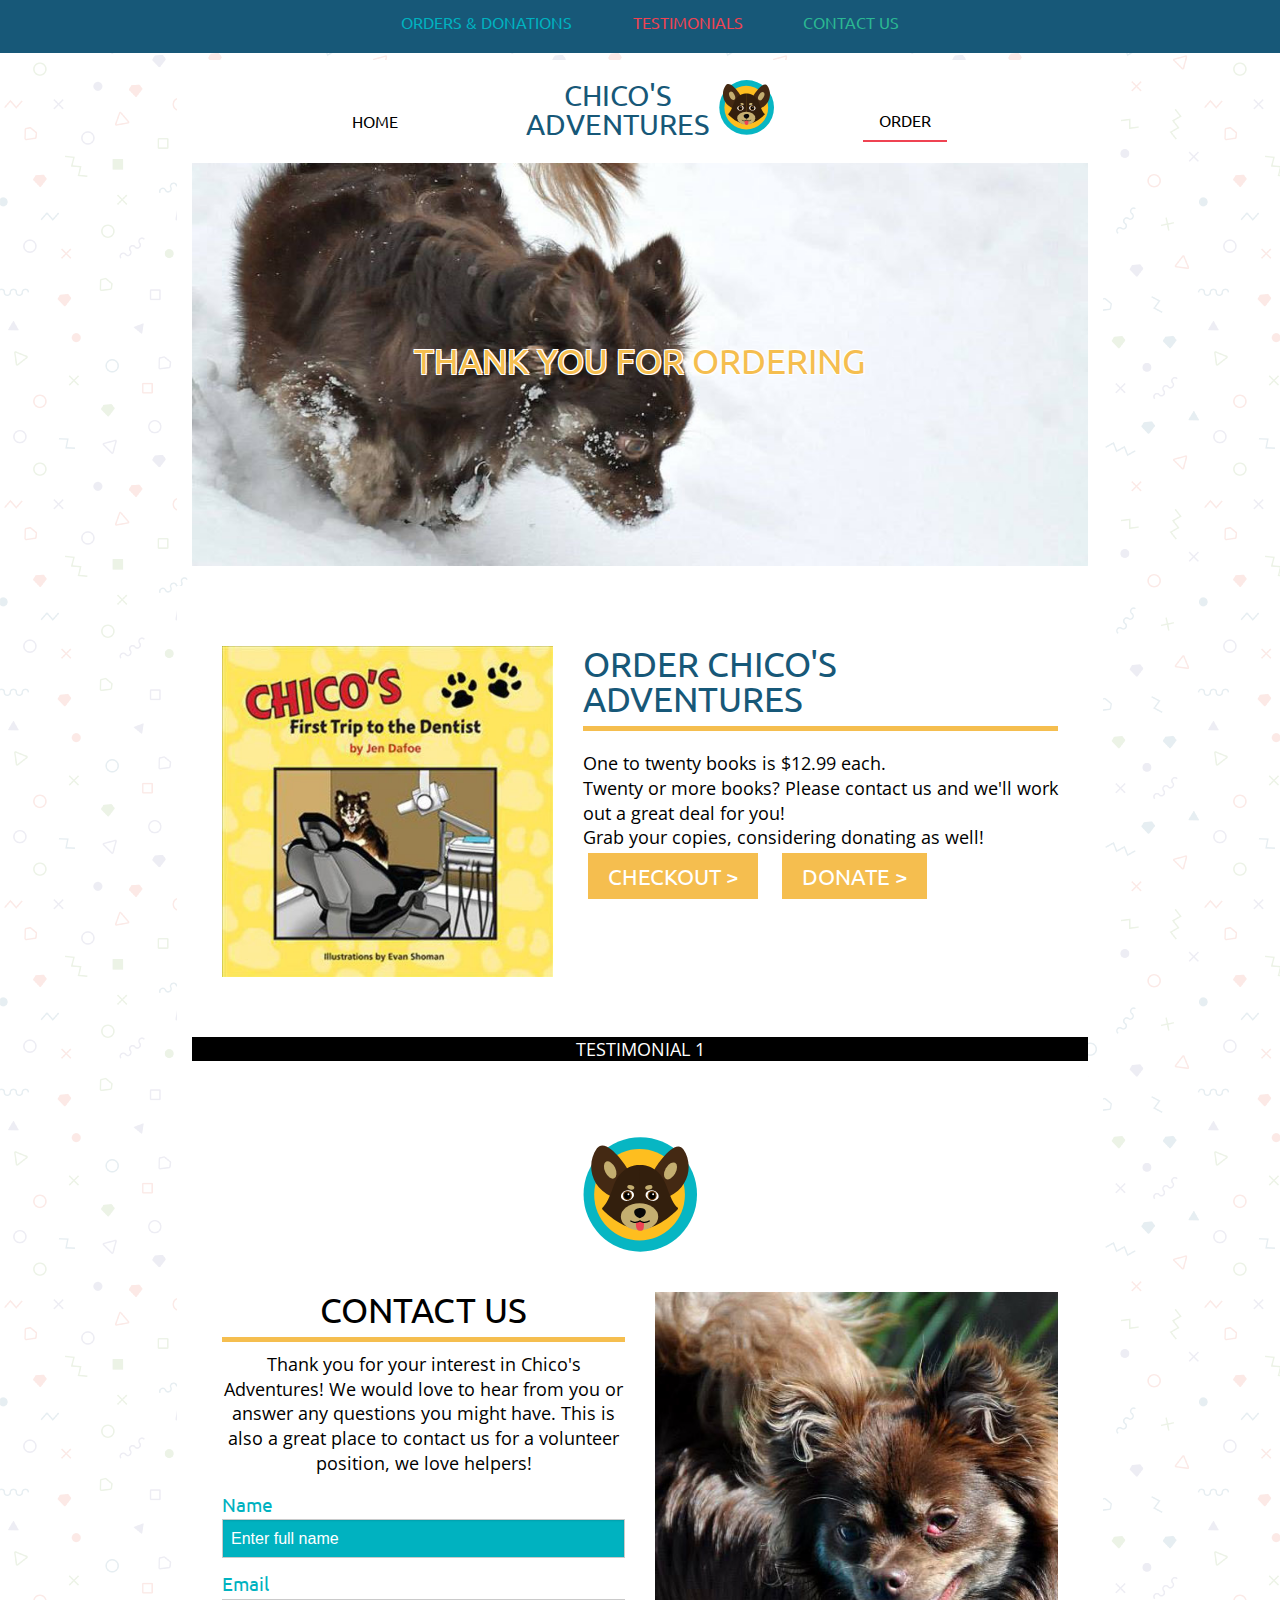
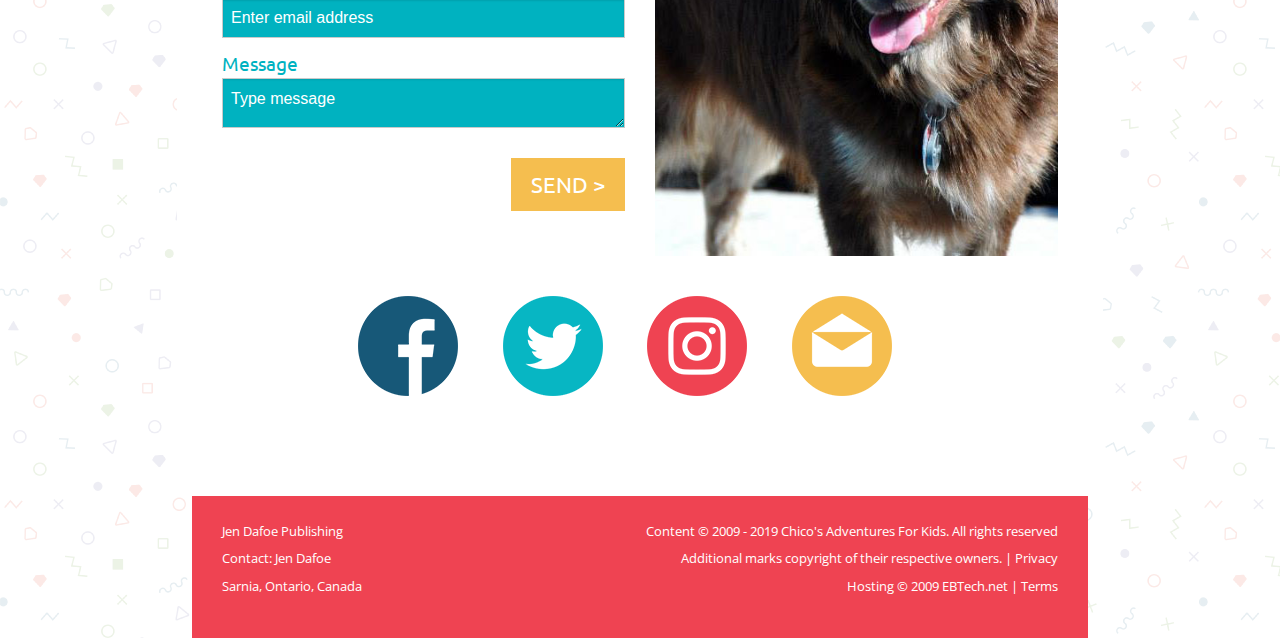
<file: order.html>
<!doctype html>
<html class="no-js" lang="en" dir="ltr">
  <head>
    <meta charset="utf-8">
    <meta http-equiv="x-ua-compatible" content="ie=edge">
    <meta name="viewport" content="width=device-width, initial-scale=1.0">
    <title>Chico's Adventures for Kids - Order & Donate</title>
    <link rel="stylesheet" href="css/foundation.css">
    <link rel="stylesheet" href="css/app.css">
    <link href="https://fonts.googleapis.com/css?family=Ubuntu:700" rel="stylesheet">
    <link href="https://fonts.googleapis.com/css?family=Open+Sans" rel="stylesheet">
  </head>

  <body>
    <main id="container">

      <!--Header-->
      <header class="grid-x grid-margin-x align-center-middle" id="mainHeader">
        <div class="small-12 medium-2 small-order-2 medium-order-1" id="homeBtn">
          <ul class="menu">
            <li><a href="index.html">Home</a></li>
          </ul>
        </div>
    
        <div class="small-12 medium-6 small-order-1 medium-order-2 align-middle" id="mainLogo">
            <ul>
                <li><a href="index.html"><h1 class="text-center">Chico's <br>Adventures</h1></a><li>
                <li><a href="index.html"><img class="float-center" src="images/logo.svg" alt="logo" id="logoImg"></a></li>
            </ul>
        </div>
        
        <div class="small-12 medium-2 small-order-3 medium-order-3" id="orderBtn">
          <ul class="menu">
            <h2 class="hidden">Main Navigation</h2>
            <li><a href="order.html" class="activePage">Order</a></li>
          </ul>
        </div>
        <nav class="cell small-12 small-order-4" id="subNav">
          <h2 class="hidden">Page Navigation</h2>
          <ul>
            <li><a href="#orderLink">Orders & Donations</a></li>
            <li><a href="#testimonialLink">Testimonials</a></li>
            <li><a href="#contactLink">Contact Us</a></li>
          </ul>
        </nav>
      </header>

      <!--Hero Image-->
      <section class="grid-x grid-margin-x align-center-middle" id="orderHero">
        <h2 id="heroText">Thank You for Ordering</h2>
        <div class="cell" id="orderHeroImg">
          <img data-interchange="[images/orderHero_small.jpg, small], [images/orderHero.jpg, medium]" alt="Image of Chico in the snow" title="Chico Loves Adventures">
        </div>
      </section>

      <!--Order Section-->
      <section class="grid-x grid-margin-x" id="orderSection">
        <a id="orderLink"></a>
        <div class="cell medium-7 small-order-1 medium-order-2" id="orderText">
          <h2>Order Chico's Adventures</h2>
          <p>One to twenty books is $12.99 each. <br>Twenty or more books? Please contact us and we'll work out a great deal for you! <br>Grab your copies, considering donating as well!</p>
          <a class="chicoButtons" href="order.html">Checkout ></a>
          <a class="chicoButtons" href="order.html">Donate ></a>
        </div>
        <div class="cell medium-5 small-order-2 medium-order-1" id="orderImg">
          <img src="images/book.jpg" alt="Chico's Adventures Book">
        </div>
      </section>

      <!--Testimonial Section-->
      <section class="grid-x grid-margin-x">
        <h2 class="hidden">Testimonials</h2>
        <div class="cell">
          <p class="boxHelper">TESTIMONIAL 1</p>
        </div>
        <div class="cell hide-for-medium">
          <p class="boxHelper">TESTIMONIAL 2</p>
        </div>
        <div class="cell hide-for-medium">
          <p class="boxHelper">TESTIMONIAL 3</p>
        </div>
      </section>

      <!--Contact-->
      <a id="contactLink"></a>
      <section class="grid-x grid-margin-x" id="contact">
        <div class="cell small-offset-4 medium-offset-5 small-4 medium-2" id="contactLogo">
          <img src="images/logo.svg" alt="logo">
        </div>

        <form class="cell medium-6" id="contactForm">

          <h2>Contact Us</h2>
          <p>Thank you for your interest in Chico's Adventures! We would love to hear from you or answer any questions you might have. This is also a great place to contact us for a volunteer position, we love helpers!</p>
          
          <label for="name">Name</label>
          <input type="text" required placeholder="Enter full name" id="name" class="contactInput">

          <label for="email">Email</label>
          <input type="email" required placeholder="Enter email address" id="email" class="contactInput">

          <label for="message">Message</label>
          <textarea required placeholder="Type message" id="message" class="contactInput"></textarea>
          <a class="chicoButtons" id="contactButton" href="#">Send ></a>
        </form>

        <div class="cell medium-6 hide-for-small-only" id="contactImg">
          <img src="images/contactImg.jpg" alt="Image of Chico" title="Chico Posing">
        </div>

        <div class="cell" id="socialMedia">
          <h2 class="hidden">Social Media Links</h2>
          <a href="https://www.facebook.com/ChicoHelpsSickKids/" target="_blank"><img src="images/facebook_icon.png" alt="Image of Facebook Icon" title="Chico's Adventures Facebook"></a>
          <a href="https://www.twitter.com" target="_blank"><img src="images/twitter_icon.png" alt="Image of Twitter Icon" title="Chico's Adventures Twitter"></a>
          <a href="https://www.instagram.com" target="_blank"><img src="images/instagram_icon.png" alt="Image of Instagram Icon" title="Chico's Adventures Instagram"></a>
          <a href="#" target="_blank"><img src="images/email_icon.png" alt="Image of Email Icon" title="Chico's Adventures Email"></a>
        </div>
      </section>

      <!--Footer-->
      <footer class="grid-x grid-margin-x">
        <div class="cell" id="footer">
          <h2 class="hidden">Main Footer</h2>
          <div id="footerText1">
            <p>Jen Dafoe Publishing</p>
            <p>Contact: Jen Dafoe</p>
            <p>Sarnia, Ontario, Canada</p>
          </div>
          <div id="footerText2">
            <p>Content &copy; 2009 - 2019 Chico's Adventures For Kids. All rights reserved</p>
            <p>Additional marks copyright of their respective owners. | <a href="#">Privacy</a></p>
            <p>Hosting &copy; 2009 <a href="http://ebtech.net/" target="_blank">EBTech.net</a> | <a href="#">Terms</a></p>
          </div>
        </div>
      </footer>

    </main>

    <script src="js/vendor/jquery.js"></script>
    <script src="js/vendor/what-input.js"></script>
    <script src="js/vendor/foundation.js"></script>
    <script src="js/app.js"></script>
  </body>
</html>
</file>
<file: css/app.css>
.boxHelper {
	color: #fff;
	background-color: #000;
	text-align: center;
}

.hidden {
	display: none;
}

body {
	background: url(../images/memphis-colorful.png);
}

/*Fonts*/
h1 {
	font-family: 'Ubuntu', sans-serif;
	text-transform: uppercase;
	font-size: 1.8em;
	line-height: 1em;
	color: #175878;
}

h2 {
	font-family: 'Ubuntu', sans-serif;
	text-transform: uppercase;
	font-size: 2.2em;
	line-height: 1em;
	color: #000;
}

h3 {
	font-family: 'Ubuntu', sans-serif;
	font-size: 1.8em;
	line-height: 1.4em;
	color: #000;
}

h4 {
	font-family: 'Ubuntu', sans-serif;
	font-size: 1.5em;
	line-height: 1em;
	color: #000;
}

p {
	font-family: 'Open Sans', sans-serif;
	font-size: 1.1em;
	line-height: 1.4em;
	color: #000;
}

.chicoButtons {
	background-color: #F5BE4F;
	font-family: 'Ubuntu', sans-serif;
	text-transform: uppercase;
	font-size: 1.4em;
	color: #fff;
	padding: 10px 20px;
	transition: .3s;
}

.chicoButtons:hover {
	background-color: #c68a10;
	color: #fff;
}

#container {
	margin: 0 auto;
	background-color: #fff;
}


/*Header*/
#mainHeader {
	padding: 20px 20px 0px 20px;
	background-color: #fff;
	margin-top: 60px;
}

#mainHeader ul {
	list-style: none;
	text-align: center;
	justify-content: center;
}

#mainHeader ul li {
	display: inline-block;
}

#mainHeader ul li a {
	font-family: 'Ubuntu', sans-serif;
	text-transform: uppercase;
	font-size: 1em;
	color: #000; 
	background-color: #fff;
}

#mainHeader ul li a:hover {
	border-bottom: 2px solid #ef4352;
}

.activePage {
	border-bottom: 2px solid #ef4352;
}

#logoImg {
	width: 55px;
	margin-left: 10px;
}

#subNav {
	margin: 0px;
	background-color: #175878;
	width: 100%;
	padding-top: 10px;
	position: fixed;
	top: 0;
	z-index: 2;
}

#subNav ul {
	list-style: none;
	text-align: center;
	justify-content: center;

}

#subNav ul li{
	margin-left: 10px;
	margin-right: 10px;
	display: inline;
	font-size: .8em;
}

#subNav ul li:nth-child(1) a {
	color: #00b2c0;
	background-color: #175878;
}

#subNav ul li:nth-child(2) a {
	color: #EF4352;
	background-color: #175878;
}

#subNav ul li:nth-child(3) a {
	color: #2BB892;
	background-color: #175878;
}

#subNav ul li:nth-child(4) a {
	color: #F5BE4F;
	background-color: #175878;
}

#subNav ul li a:hover {
	border-bottom: 2px solid #fff;
}


/*HOME PAGE*/
/*Hero Images*/
#heroSection {
	padding: 20px 0px 20px 0px;
	background-color: #fff;
}

/*Meet Chico Section*/
#meetChico {
	background-color: #00b2c0;
	padding: 60px 30px;
	position: relative;
	z-index: 1;
}

#meetChico h2 {
	color: #fff;
	font-size: 2.6em;
	margin-bottom: 15px;
}

#meetChico h3 {
	color: #fff;
	margin-bottom: 30px;
}

#meetChico p {
	color: #fff;
}

#meetChicoText {
	margin-bottom: 40px;
}


#meetChicoPrints {
	width: 400px;
	right: 0%;
	position: absolute;
	opacity: 0.6;
	z-index: -1
}


/*Our Book Has Section*/
#ourBook {
	background-color: #fff;
	padding: 60px 30px;

}

#ourBook h2 {
	text-align: center;
	padding-bottom: 10px;
	/*text-decoration: underline #ef4352;*/
	margin-bottom: 30px;
	border-bottom: solid 5px #ef4352;
}

#ourBook img {
	margin-bottom: 20px;
}

#ourBook h3 {
	text-align: center;
	margin-bottom: 10px;
	font-size: 1.6em;
}

#ourBook p {
	text-align: center;
	font-size: 1em;
}

#educatedTitle {
	color: #175878; /*dark blue*/
}

#supportedTitle {
	color: #EF4352; /*pink*/
}

#encouragedTitle {
	color: #F5BE4F; /*yellow*/
}

#relievedTitle {
	color: #07B6C3; /*light blue*/
}


/*Creators Section*/
#creators
{
	background-color: #2BB892; /*green*/
	padding: 60px 30px;
}

#creators h2 {
	text-align: center;
	padding-bottom: 10px;
	/*text-decoration: underline #175878;*/
	margin-bottom: 30px;
	border-bottom: solid 5px #175878;
}

#creators img {
	margin-bottom: 20px;
}

#creators h3 {
	color: #fff;
}

#creators h4 {
	color: #175878;
}

#authorText {
	text-align: center;
	margin-bottom: 40px;
}

#illustratorText {
	text-align: center;
	margin-bottom: 40px;
}

#authorImg {
	text-align: center;
}


#illustratorImg {
	text-align: center;
}

#creatorQuote p {
	text-align: center;
	color: #fff;
	font-family: 'Ubuntu', sans-serif;
	font-size: 1.8em;
	line-height: 1.4em;
}

/*ORDER PAGE*/
/*Hero Image*/
#orderHero {
	position: relative;
	background-color: #fff;
	margin-bottom: 20px;
}

#orderHeroImg {
	text-align: center;
}

#heroText {
	position: absolute;
	text-align: center;
	color: #F5BE4F;
	text-shadow: -1px -1px 0 #fff, 1px -1px 0 #fff, -1px 1px 0 #fff, 1px 1px 0 #fff;
}

/*Order Section*/
#orderSection {
	background-color: #fff;
	padding: 60px 30px;
	margin-top: 20px;
}

#orderText h2 {
	color: #175878;
	text-align: center;
	margin-bottom: 20px;
	border-bottom: solid 5px #F5BE4F;
	padding-bottom: 10px;
}

#orderText p {
	margin-bottom: 10px;
}

#orderTextInfo {
	margin-bottom: 30px;
}

#orderImg {
	margin-top: 30px;
	text-align: center;
}

#orderButtons {
	text-align: center;
}

#orderButtons a:hover {
	background-color: #cc0415;
	color: #fff;
}

#orderButtons a {
	background-color: #EF4352
}

#orderText a {
	margin-left: 5px;
	margin-right: 5px;
}

/*Testimonial Section*/
.testimonial {
	padding: 60px 30px;
	margin-top: 20px;
	text-align: center;	
}

.testimonial img {
	width: 8%;
}

.testText {
	margin-top: 30px;
	margin-bottom: 30px;
}

.testText p {
	color: #fff;
	font-size: 1.4em;
	padding-bottom: 20px;
	border-bottom: solid 2px #175878;
}

.testText h4 {
	color: #fff;
	margin-bottom: 40px;
}

#testCarousel {
	background-color: #2BB892;
}

#test1 {
	background-color: #2BB892;
}

#test2 {
	background-color: #EF4352;
}

#test3 {
	background-color: #F5BE4F;
}

#pawNavList {
	display: inline;
	list-style-type: none;
}

#pawNavList li {
	display: inline;
	list-style-type: none;
}

#pawNavList img {
	cursor: pointer;
	padding-bottom: 10px;
}

#pawNavList img:hover {
	border-bottom: 3px #175878 solid;
}

.pawPrintNav img{
	margin-left: 10px;
	margin-right: 10px;
}



/*Contact Us Section*/
#contact {
	background-color: #fff;
	padding: 60px 30px;
}

#contactLogo {
	display: block;
	margin-bottom: 40px;
}

#contactForm h2 {
	text-align: center;
	/*text-decoration: underline #F5BE4F;*/
	margin-bottom: 10px;
	border-bottom: solid 5px #F5BE4F;
	padding-bottom: 10px;
}

#contactForm p {
	text-align: center;
	margin-bottom: 20px;
}

#contactForm label {
	font-family: 'Ubuntu', sans-serif;
	font-size: 1.2em;
	line-height: 1em;
	color: #00b2c0;
	margin-bottom: 5px;
}

.contactInput {
	background-color: #00b2c0;
}

.contactInput::placeholder { 
	color: #fff;
}

#contactForm textarea {
	margin-bottom: 30px;
}

#contactButton {
	float: right;
}

#socialMedia {
	margin: 40px 0px;
	text-align: center;
}

#socialMedia img {
	margin-right: 10px;
	margin-left: 10px;
	width: 18%;
}

/*Footer Section*/
#footer
{
	background-color: #EF4352; /*pink*/
	padding: 30px 30px;
}

#footer p {
	font-size: .8em;
	color: #fff;
	line-height: .9em;
}

#footer a {
	color: #fff;
}

#footer a:hover {
	color: #F5BE4F;
}

#footerText1 {
	float: left;
}

#footerText2 {
	float: left;
	text-align: left;
}






/*Medium Size*/
@media screen and (min-width: 40em) {
	#meetChico {
		padding: 60px 80px;
	}

	#meetChicoPrints {
		width: 400px;
		right: 2%;
	}

	#authorText {
		text-align: right;
	}
	#illustratorText {
		text-align: left;
	}
	#authorImg {
		text-align: left;
	}

	#illustratorImg {
		text-align: right;
	}
	#socialMedia img {
		width: 100px;
	}

	#footerText2 {
		float: right;
		text-align: right;
	}

	#subNav ul li{
		font-size: 1em;
		margin-left: 28px;
		margin-right: 28px;
	}

	#orderText h2 {
		text-align: left;
	}

	#orderImg {
		margin-top: 0px;
	}
	#orderButtons {
		text-align: left;
	}
	#orderButtons a {
		margin-right: 5px;
		margin-left: 0px;
	}

	.testimonial {
		padding: 60px 60px;	
	}
}


/*Large Size*/
@media screen and (min-width: 64em) {
	#container {
		width: 70%;
	} 

	#meetChicoPrints {
		width: 400px;
	}

	#ourBook {
		padding: 60px 60px;
	}

	#creators {
		padding: 60px 60px;
	}

	#socialMedia img {
		margin-left: 20px;
		margin-right: 20px;
	}

	#orderText a {
		margin-right: 15px;
	}
	#orderButtons a {
		margin-right: 15px;
		margin-left: 0px;
	}
}
</file>
